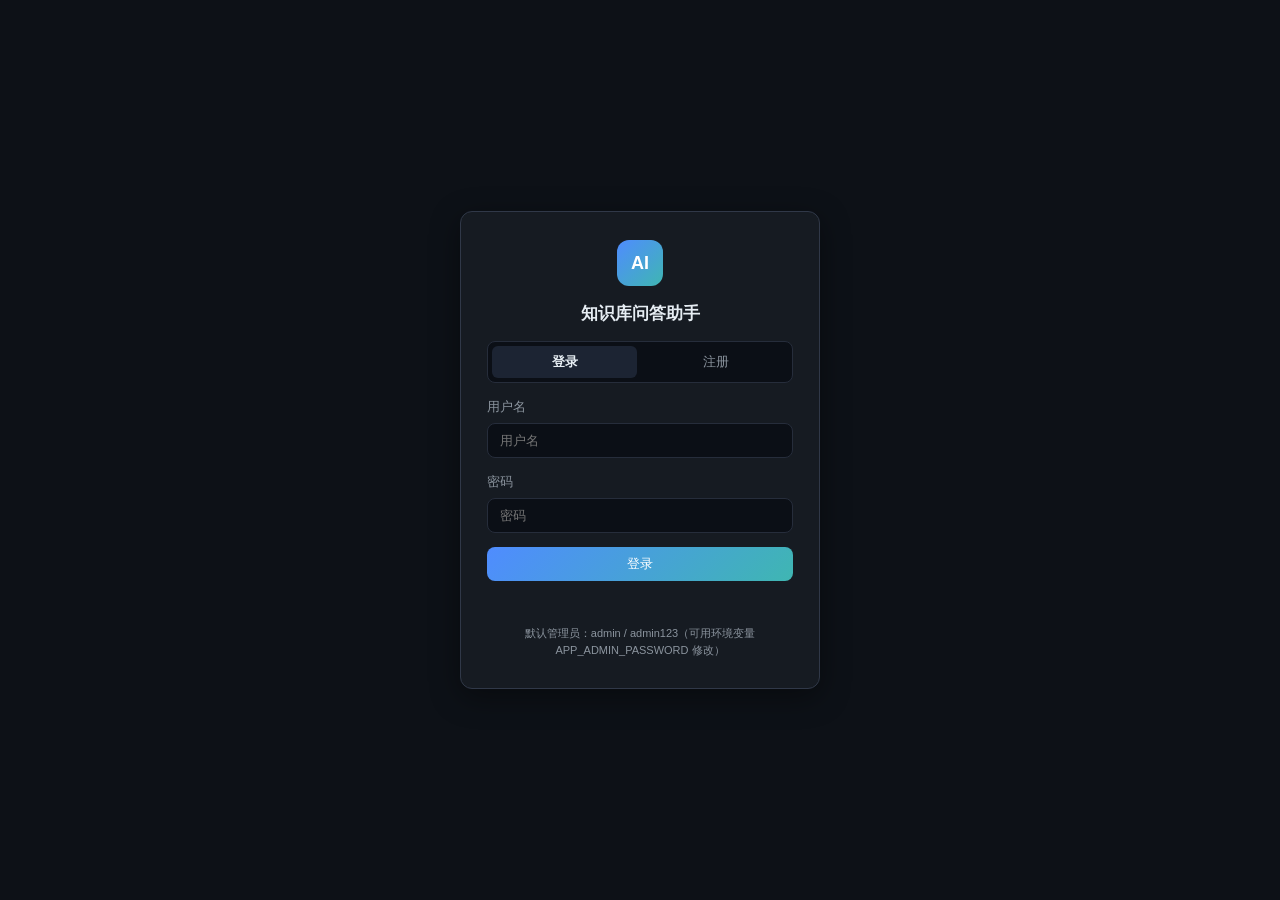
<file: static/index.html>
<!DOCTYPE html>
<html lang="zh-CN">
<head>
  <meta charset="UTF-8">
  <meta name="viewport" content="width=device-width, initial-scale=1.0">
  <title>知识库问答助手</title>
  <link rel="stylesheet" href="/static/style.css?v=agentic-v1">
</head>
<body>
  <div class="app">
    <!-- 左侧：知识库 + 历史对话 -->
    <aside class="sidebar">
      <div class="sidebar-header">
        <div class="brand">
          <span class="logo">AI</span>
          <div>
            <div class="brand-name">知识库问答助手</div>
          </div>
        </div>
      </div>

      <div class="sidebar-section">
        <div class="section-header">
          <span class="section-title">知识库</span>
          <div class="section-actions">
            <button class="icon-btn" id="btn-merge" title="融合知识库">⧉</button>
            <button class="icon-btn" id="btn-new" title="新建知识库">＋</button>
          </div>
        </div>
        <div class="kb-search">
          <input type="text" id="kb-search" placeholder="搜索知识库...">
        </div>
        <div class="kb-list" id="kb-list"></div>
      </div>

      <div class="sidebar-section">
        <div class="section-header">
          <span class="section-title">历史对话</span>
          <div class="section-actions">
            <button class="icon-btn" id="btn-new-conv" title="新建对话">＋</button>
          </div>
        </div>
        <div class="conv-list" id="conv-list"></div>
      </div>
    </aside>

    <!-- 右侧：对话区 -->
    <main class="main">
      <header class="chat-header">
        <div class="chat-header-left">
          <div class="active-kb-name" id="active-kb-name">请选择知识库并开始提问</div>
          <div class="active-kb-meta" id="active-kb-meta"></div>
        </div>
        <div class="chat-header-right">
          <label class="param">模型
            <select id="model-select">
              <option value="local">本地模型</option>
            </select>
          </label>
          <label class="param">片段
            <input type="number" id="top-k" value="4" min="1" max="10">
          </label>
          <label class="param">温度
            <input type="number" id="temperature" value="0.2" min="0" max="1" step="0.1">
          </label>
          <label class="param">来源
            <select id="source-mode"><option value="strict">严格知识库</option><option value="smart">智能补充</option></select>
          </label>
          <label class="param"><input type="checkbox" id="allow-web" disabled>允许联网</label>
          <button class="btn btn-ghost" id="btn-retrieval-settings">检索与联网</button>
          <button class="btn btn-ghost" id="btn-api-settings" title="管理我的 API 模型">⚙ 我的 API</button>
          <button class="btn btn-ghost" id="btn-admin" title="用户管理" style="display:none">用户管理</button>
          <button class="btn btn-ghost" id="btn-clear" title="清空当前对话">清空对话</button>
          <button class="btn btn-ghost" id="btn-logout" title="退出登录">退出</button>
        </div>
      </header>

      <div class="messages" id="messages">
        <div class="empty-state" id="empty-state">
          <div class="empty-icon"></div>
          <div class="empty-title">开始提问</div>
          <div class="empty-sub" id="empty-state-hint">在左侧选择或新建知识库，然后输入你的问题</div>
        </div>
      </div>

      <footer class="input-area">
        <div class="input-box">
          <textarea id="input" rows="1" placeholder="向知识库提问，Enter 发送，Shift+Enter 换行"></textarea>
          <button class="btn-send" id="btn-send" title="发送">➤</button>
        </div>
        <div class="input-hint">答案由模型生成，可能不准确，请结合知识库原文核对。</div>
      </footer>
    </main>
  </div>

  <!-- 新建/编辑知识库弹窗 -->
  <div class="modal-overlay" id="kb-modal" hidden>
    <div class="modal">
      <div class="modal-header">
        <h3 id="kb-modal-title">新建知识库</h3>
        <button class="modal-close" id="kb-modal-close">×</button>
      </div>
      <div class="modal-body">
        <label class="field">名称
          <input type="text" id="kb-name" placeholder="例如：学院介绍">
        </label>
        <label class="field">简介
          <input type="text" id="kb-desc" placeholder="一句话描述（可选）">
        </label>
        <label class="field">嵌入模型<select id="kb-embedding"><option value="">本地 BGE</option></select></label>
        <label class="field-hint" id="kb-external-hint" hidden><input type="checkbox" id="kb-external-consent">我同意将本知识库文本及后续检索问题发送到所选在线嵌入服务。</label>
        <button class="btn btn-ghost" id="kb-reindex" hidden>按所选配置重建索引</button>
        <div class="modal-text-label">
          <span>正文</span>
          <label class="upload-btn">选择文件（TXT / Markdown / DOCX / PDF）
            <input type="file" id="kb-file" accept=".txt,.md,.text,.docx,.pdf">
          </label>
        </div>
        <div class="file-info" id="kb-file-info" hidden></div>
        <p class="field-hint">每个文件不超过20 MB。PDF需有可提取的文字；扫描件请先做OCR。</p>
        <textarea id="kb-text" rows="8" placeholder="粘贴正文内容；或选择文件，文件内容不会显示在此处。"></textarea>
        <p class="field-hint" id="kb-edit-hint" hidden>编辑时如需替换内容，请选择文件或粘贴新正文（将整体替换）。留空表示不修改正文。</p>
      </div>
      <div class="modal-footer">
        <button class="btn btn-ghost" id="kb-cancel">取消</button>
        <button class="btn btn-primary" id="kb-save">保存</button>
      </div>
    </div>
  </div>

  <!-- 融合知识库弹窗 -->
  <div class="modal-overlay" id="merge-modal" hidden>
    <div class="modal">
      <div class="modal-header">
        <h3>融合知识库</h3>
        <button class="modal-close" id="merge-close">×</button>
      </div>
      <div class="modal-body">
        <p class="field-hint">勾选两个及以上知识库，将其正文合并为一个新的知识库。原库可选择保留或删除。</p>
        <div class="merge-list" id="merge-list"></div>
        <label class="field">新知识库名称
          <input type="text" id="merge-name" placeholder="例如：学院资料合集">
        </label>
        <label class="checkbox-field">
          <input type="checkbox" id="merge-delete"> 融合成功后删除原有知识库
        </label>
        <label class="field">融合后的嵌入模型<select id="merge-embedding"><option value="">本地 BGE</option></select></label>
        <label class="field-hint"><input type="checkbox" id="merge-external-consent">选择在线嵌入时，我同意将融合后的文本发送到该服务。</label>
      </div>
      <div class="modal-footer">
        <button class="btn btn-ghost" id="merge-cancel">取消</button>
        <button class="btn btn-primary" id="merge-ok">融合</button>
      </div>
    </div>
  </div>

  <!-- 删除确认弹窗 -->
  <div class="modal-overlay" id="confirm-modal" hidden>
    <div class="modal modal-sm">
      <div class="modal-header">
        <h3 id="confirm-title">删除</h3>
        <button class="modal-close" id="confirm-close">×</button>
      </div>
      <div class="modal-body">
        <p id="confirm-text">确定要删除吗？此操作不可撤销。</p>
      </div>
      <div class="modal-footer">
        <button class="btn btn-ghost" id="confirm-cancel">取消</button>
        <button class="btn btn-danger" id="confirm-ok">删除</button>
      </div>
    </div>
  </div>

  <!-- API 设置弹窗 -->
  <div class="modal-overlay" id="api-modal" hidden>
    <div class="modal" style="width: 640px;">
      <div class="modal-header">
        <h3>我的 API 模型</h3>
        <button class="modal-close" id="api-modal-close">×</button>
      </div>
      <div class="modal-body">
        <p class="api-hint">这些配置仅属于当前账号，其他用户（含管理员）不可见。API Key 加密存储在本机，界面只显示脱敏后的值。</p>
        <div class="api-list" id="api-list"></div>
      </div>
      <div class="modal-footer">
        <button class="btn btn-ghost" id="api-close">关闭</button>
        <button class="btn btn-primary" id="api-add">＋ 添加配置</button>
      </div>
    </div>
  </div>

  <div class="modal-overlay" id="retrieval-modal" hidden>
    <div class="modal" style="width:640px">
      <div class="modal-header"><h3>检索与联网配置</h3><button class="modal-close" id="retrieval-close">×</button></div>
      <div class="modal-body">
        <p class="field-hint">嵌入模型与回答模型独立。在线嵌入会发送文档正文和查询；更换模型或维度需要新建配置并重建索引。以下配置仅属于当前账号。</p>
        <div id="embedding-list"></div>
        <label class="field">嵌入配置名称<input id="embedding-name" placeholder="例如：在线文本向量"></label>
        <label class="field">Base URL<input id="embedding-url" placeholder="https://服务地址/compatible-mode/v1"></label>
        <label class="field">嵌入模型名<input id="embedding-model" placeholder="例如：text-embedding-v4"></label>
        <label class="field">向量维度（留空使用服务默认值）<input type="number" id="embedding-dimensions" min="1" max="8192"></label>
        <label class="field">每批文本数<input type="number" id="embedding-batch" value="10" min="1" max="128"></label>
        <label class="field">嵌入 API Key<input type="password" id="embedding-key" autocomplete="off"></label>
        <button class="btn btn-primary" id="embedding-save">添加嵌入配置</button>
        <hr>
        <label class="field">Tavily 搜索 API Key<input type="password" id="search-key" autocomplete="off"></label>
        <p class="field-hint" id="search-config-status"></p>
        <p class="field-hint">开启“允许联网”后，会将问题及必要的公开指代信息发送至搜索服务，不附带知识库正文。网页只用于本次回答，不自动写入知识库。搜索和在线嵌入会产生服务费用。</p>
        <button class="btn btn-primary" id="search-save">保存搜索配置</button>
        <button class="btn btn-ghost" id="search-delete">清除搜索配置</button>
      </div>
    </div>
  </div>

  <!-- API 添加/编辑表单弹窗 -->
  <div class="modal-overlay" id="api-form-modal" hidden>
    <div class="modal">
      <div class="modal-header">
        <h3 id="api-form-title">添加 API 配置</h3>
        <button class="modal-close" id="api-form-close">×</button>
      </div>
      <div class="modal-body">
        <label class="field">名称
          <input type="text" id="api-name" placeholder="例如：阿里云百炼 DashScope">
        </label>
        <label class="field">Base URL
          <input type="text" id="api-base-url" placeholder="https://dashscope.aliyuncs.com/compatible-mode/v1">
        </label>
        <label class="field">模型名
          <input type="text" id="api-model" placeholder="例如：qwen-max">
        </label>
        <label class="field">API Key
          <input type="password" id="api-key" placeholder="sk-..." autocomplete="off">
        </label>
        <p class="api-hint" id="api-key-hint" style="display:none">编辑时留空或保持脱敏值（含 ****）则不改动原 Key。</p>
      </div>
      <div class="modal-footer">
        <button class="btn btn-ghost" id="api-form-cancel">取消</button>
        <button class="btn btn-primary" id="api-form-save">保存</button>
      </div>
    </div>
  </div>

  <!-- 管理员：用户管理弹窗 -->
  <div class="modal-overlay" id="admin-modal" hidden>
    <div class="modal" style="width: 660px;">
      <div class="modal-header">
        <h3>用户管理</h3>
        <button class="modal-close" id="admin-modal-close">×</button>
      </div>
      <div class="modal-body">
        <div class="admin-stats" id="admin-stats"></div>
        <div class="admin-create">
          <input type="text" id="admin-new-username" placeholder="用户名">
          <input type="password" id="admin-new-password" placeholder="密码（至少 6 位）">
          <select id="admin-new-role">
            <option value="user">普通用户</option>
            <option value="admin">管理员</option>
          </select>
          <button class="btn btn-primary" id="admin-add-user">添加</button>
        </div>
        <div class="admin-user-list" id="admin-user-list"></div>
      </div>
      <div class="modal-footer">
        <button class="btn btn-ghost" id="admin-close">关闭</button>
      </div>
    </div>
  </div>

  <!-- 输入弹窗（重命名对话 / 重置密码） -->
  <div class="modal-overlay" id="prompt-modal" hidden>
    <div class="modal modal-sm">
      <div class="modal-header">
        <h3 id="prompt-title">输入</h3>
        <button class="modal-close" id="prompt-close">×</button>
      </div>
      <div class="modal-body">
        <input type="text" id="prompt-input" placeholder="">
        <p class="field-hint" id="prompt-hint" hidden></p>
      </div>
      <div class="modal-footer">
        <button class="btn btn-ghost" id="prompt-cancel">取消</button>
        <button class="btn btn-primary" id="prompt-ok">确定</button>
      </div>
    </div>
  </div>

  <!-- 登录 / 注册遮罩 -->
  <div class="auth-overlay" id="auth-overlay">
    <div class="auth-card">
      <div class="auth-logo">AI</div>
      <h2 class="auth-title">知识库问答助手</h2>
      <div class="auth-tabs">
        <button class="auth-tab active" data-mode="login">登录</button>
        <button class="auth-tab" data-mode="register">注册</button>
      </div>
      <label class="field">用户名
        <input type="text" id="auth-user" placeholder="用户名" autocomplete="username">
      </label>
      <label class="field">密码
        <input type="password" id="auth-pass" placeholder="密码" autocomplete="current-password">
      </label>
      <label class="field" id="auth-confirm-wrap" hidden>确认密码
        <input type="password" id="auth-confirm" placeholder="再次输入密码" autocomplete="new-password">
      </label>
      <button class="btn btn-primary btn-block" id="auth-submit">登录</button>
      <div class="auth-err" id="auth-err"></div>
      <div class="auth-hint" id="auth-hint">默认管理员：admin / admin123（可用环境变量 APP_ADMIN_PASSWORD 修改）</div>
    </div>
  </div>

  <div class="toast" id="toast"></div>
  <script src="/static/app.js?v=agentic-intent-v3"></script>
</body>
</html>
</file>
<file: static/style.css>
:root {
  --bg: #0d1117;
  --bg-panel: #161b22;
  --bg-hover: #1c2433;
  --bg-input: #0b0f16;
  --border: #262d3b;
  --border-strong: #303848;
  --text: #e6edf3;
  --text-dim: #8b949e;
  --accent: #4f8cff;
  --accent-2: #3fb6b2;
  --danger: #f85149;
  --success: #3fb950;
  --warning: #d29922;
  --radius: 12px;
  --radius-sm: 8px;
  --shadow: 0 8px 30px rgba(0, 0, 0, 0.4);
  --font: -apple-system, BlinkMacSystemFont, "Segoe UI", "Microsoft YaHei", "PingFang SC", sans-serif;
  --mono: "SF Mono", "Cascadia Code", Consolas, "Courier New", monospace;
}

* { box-sizing: border-box; margin: 0; padding: 0; }

html, body {
  height: 100%;
  background: var(--bg);
  color: var(--text);
  font-family: var(--font);
  font-size: 14px;
  line-height: 1.6;
}

.app {
  display: flex;
  height: 100vh;
  overflow: hidden;
}

/* ---------------- 侧栏 ---------------- */
.sidebar {
  width: 300px;
  min-width: 300px;
  background: var(--bg-panel);
  border-right: 1px solid var(--border);
  display: flex;
  flex-direction: column;
  padding: 16px;
  gap: 14px;
}

.sidebar-header { display: flex; align-items: center; }

.brand { display: flex; align-items: center; gap: 10px; }

.logo {
  width: 38px; height: 38px;
  border-radius: 10px;
  display: flex; align-items: center; justify-content: center;
  font-weight: 700; font-size: 15px; color: #fff;
  background: linear-gradient(135deg, var(--accent), var(--accent-2));
}

.brand-name { font-size: 15px; font-weight: 600; }
.brand-sub { font-size: 12px; color: var(--text-dim); }

.kb-search input {
  width: 100%;
  padding: 8px 12px;
  background: var(--bg-input);
  border: 1px solid var(--border);
  border-radius: var(--radius-sm);
  color: var(--text);
  font-size: 13px;
  outline: none;
}
.kb-search input:focus { border-color: var(--accent); }

.kb-list {
  flex: 1;
  min-height: 0;
  overflow-y: auto;
  display: flex;
  flex-direction: column;
  gap: 8px;
  padding-right: 2px;
}
.kb-list::-webkit-scrollbar { width: 6px; }
.kb-list::-webkit-scrollbar-thumb { background: var(--border-strong); border-radius: 3px; }

.kb-card {
  background: var(--bg);
  border: 1px solid var(--border);
  border-radius: var(--radius-sm);
  padding: 10px 12px;
  cursor: pointer;
  transition: border-color .15s, background .15s, transform .1s;
  position: relative;
}
.kb-card:hover { border-color: var(--border-strong); background: var(--bg-hover); }
.kb-card.active { border-color: var(--accent); box-shadow: 0 0 0 1px var(--accent); }

.kb-card-name {
  font-weight: 600; font-size: 14px;
  display: flex; align-items: center; justify-content: space-between;
  gap: 8px;
}
.kb-card-desc {
  font-size: 12px; color: var(--text-dim);
  white-space: nowrap; overflow: hidden; text-overflow: ellipsis;
  margin-top: 2px;
}
.kb-card-meta {
  font-size: 11px; color: var(--text-dim); margin-top: 6px;
  display: flex; align-items: center; gap: 8px;
}
.chip {
  background: var(--bg-panel);
  border: 1px solid var(--border);
  border-radius: 20px;
  padding: 1px 8px;
  font-size: 11px;
  color: var(--text-dim);
}

.kb-actions {
  display: flex; gap: 4px;
  opacity: 0; transition: opacity .15s;
}
.kb-card:hover .kb-actions { opacity: 1; }

.icon-btn {
  width: 24px; height: 24px;
  border: none; background: transparent;
  color: var(--text-dim);
  border-radius: 6px; cursor: pointer;
  display: flex; align-items: center; justify-content: center;
  font-size: 13px;
}
.icon-btn:hover { background: var(--border); color: var(--text); }
.icon-btn.danger:hover { color: var(--danger); background: rgba(248, 81, 73, .12); }

.sidebar-footer {
  font-size: 11px; color: var(--text-dim);
  border-top: 1px solid var(--border);
  padding-top: 10px;
  line-height: 1.7;
}

/* ---------------- 主区 ---------------- */
.main { flex: 1; display: flex; flex-direction: column; min-width: 0; }

.chat-header {
  display: flex; align-items: center; justify-content: space-between;
  padding: 12px 20px;
  border-bottom: 1px solid var(--border);
  background: var(--bg-panel);
  gap: 16px;
}
.active-kb-name { font-size: 15px; font-weight: 600; }
.active-kb-meta { font-size: 12px; color: var(--text-dim); }
.chat-header-right { display: flex; align-items: center; gap: 12px; flex-wrap: wrap; justify-content: flex-end; }
.param { display: flex; align-items: center; gap: 6px; font-size: 12px; color: var(--text-dim); }
.param input {
  width: 52px; padding: 4px 6px;
  background: var(--bg-input);
  border: 1px solid var(--border);
  border-radius: 6px; color: var(--text);
  font-size: 12px; outline: none;
}
.param input:focus { border-color: var(--accent); }
.param select {
  padding: 4px 6px;
  background: var(--bg-input);
  border: 1px solid var(--border);
  border-radius: 6px; color: var(--text);
  font-size: 12px; outline: none;
  max-width: 210px;
}
.param select:focus { border-color: var(--accent); }

/* ---------------- 消息区 ---------------- */
.messages {
  flex: 1;
  overflow-y: auto;
  padding: 24px 20px;
  display: flex; flex-direction: column; gap: 18px;
  scroll-behavior: smooth;
}
.messages::-webkit-scrollbar { width: 8px; }
.messages::-webkit-scrollbar-thumb { background: var(--border-strong); border-radius: 4px; }

.empty-state {
  margin: auto; text-align: center; color: var(--text-dim);
  display: flex; flex-direction: column; align-items: center; gap: 8px;
}
.empty-icon { font-size: 44px; opacity: .5; }
.empty-title { font-size: 16px; color: var(--text); }
.empty-sub { font-size: 13px; }

.msg { display: flex; gap: 12px; max-width: 86%; }
.msg.user { align-self: flex-end; flex-direction: row-reverse; }
.msg.assistant { align-self: flex-start; }

.avatar {
  width: 34px; height: 34px; flex-shrink: 0;
  border-radius: 9px;
  display: flex; align-items: center; justify-content: center;
  font-size: 14px; font-weight: 700; color: #fff;
}
.msg.user .avatar { background: linear-gradient(135deg, #6e40c9, #9a4dd0); }
.msg.assistant .avatar { background: linear-gradient(135deg, var(--accent), var(--accent-2)); }

.msg-bubble {
  padding: 12px 14px;
  border-radius: var(--radius);
  background: var(--bg-panel);
  border: 1px solid var(--border);
  word-break: break-word;
  min-width: 0;
}
.msg.user .msg-bubble { background: #1d3a5f; border-color: #26486f; }

.msg-content p { margin: 0 0 8px; }
.msg-content p:last-child { margin-bottom: 0; }
.msg-content h1, .msg-content h2, .msg-content h3, .msg-content h4 {
  margin: 12px 0 6px; font-size: 1.1em; font-weight: 600;
}
.msg-content ul, .msg-content ol { margin: 4px 0 8px; padding-left: 20px; }
.msg-content li { margin: 2px 0; }
.msg-content code {
  font-family: var(--mono); font-size: 12.5px;
  background: rgba(110, 118, 129, .2);
  padding: 1px 5px; border-radius: 4px;
}
.msg-content pre {
  background: var(--bg-input);
  border: 1px solid var(--border);
  border-radius: var(--radius-sm);
  padding: 10px 12px; overflow-x: auto; margin: 8px 0;
}
.msg-content pre code { background: transparent; padding: 0; }
.msg-content a { color: var(--accent); text-decoration: none; }
.msg-content a:hover { text-decoration: underline; }
.msg-content strong { font-weight: 600; }

.caret {
  display: inline-block; width: 8px; height: 1.1em;
  background: var(--accent);
  margin-left: 2px; vertical-align: -2px;
  animation: blink 1s step-end infinite;
}
@keyframes blink { 50% { opacity: 0; } }

.msg-sources { margin-top: 10px; border-top: 1px dashed var(--border); padding-top: 8px; }
.sources-toggle {
  background: none; border: none; color: var(--text-dim);
  font-size: 12px; cursor: pointer; padding: 0;
}
.sources-toggle:hover { color: var(--text); }
.sources-body { display: none; margin-top: 8px; flex-direction: column; gap: 6px; }
.sources-body.open { display: flex; }
.source-item {
  background: var(--bg-input);
  border: 1px solid var(--border);
  border-radius: var(--radius-sm);
  padding: 8px 10px; font-size: 12.5px;
}
.source-item .src-score { color: var(--accent); font-size: 11px; margin-bottom: 3px; }
.source-item .src-text { color: var(--text-dim); }

/* ---------------- 输入区 ---------------- */
.input-area { padding: 14px 20px 12px; border-top: 1px solid var(--border); background: var(--bg-panel); }
.input-box {
  display: flex; align-items: flex-end; gap: 10px;
  background: var(--bg-input);
  border: 1px solid var(--border);
  border-radius: var(--radius);
  padding: 10px 12px;
  transition: border-color .15s;
}
.input-box:focus-within { border-color: var(--accent); }
.input-box textarea {
  flex: 1; resize: none; border: none; outline: none;
  background: transparent; color: var(--text);
  font-family: var(--font); font-size: 14px;
  max-height: 160px; line-height: 1.6;
}
.btn-send {
  width: 34px; height: 34px; flex-shrink: 0;
  border: none; border-radius: 9px; cursor: pointer;
  background: linear-gradient(135deg, var(--accent), var(--accent-2));
  color: #fff; font-size: 15px;
  display: flex; align-items: center; justify-content: center;
  transition: transform .1s, opacity .15s;
}
.btn-send:hover { transform: translateY(-1px); }
.btn-send:disabled { opacity: .4; cursor: not-allowed; }
.input-hint { font-size: 11px; color: var(--text-dim); margin-top: 6px; text-align: center; }

/* ---------------- 按钮 ---------------- */
.btn {
  border: none; border-radius: var(--radius-sm);
  padding: 8px 14px; cursor: pointer;
  font-size: 13px; font-weight: 500;
  font-family: var(--font);
  transition: opacity .15s, background .15s, transform .1s;
}
.btn:disabled { opacity: .5; cursor: not-allowed; }
.btn-block { width: 100%; }
.btn-primary {
  background: linear-gradient(135deg, var(--accent), var(--accent-2));
  color: #fff;
}
.btn-primary:hover { opacity: .9; }
.btn-ghost {
  background: transparent; color: var(--text-dim);
  border: 1px solid var(--border);
}
.btn-ghost:hover { color: var(--text); border-color: var(--border-strong); }
.btn-danger { background: var(--danger); color: #fff; }
.btn-danger:hover { opacity: .9; }

/* ---------------- 弹窗 ---------------- */
.modal-overlay {
  position: fixed; inset: 0;
  background: rgba(0, 0, 0, .6);
  display: flex; align-items: center; justify-content: center;
  z-index: 100;
  backdrop-filter: blur(2px);
}
/* 强制让 HTML hidden 属性生效，否则 display:flex 会覆盖默认 display:none */
[hidden] { display: none !important; }
.modal {
  background: var(--bg-panel);
  border: 1px solid var(--border-strong);
  border-radius: var(--radius);
  width: 560px; max-width: 92vw; max-height: 90vh;
  box-shadow: var(--shadow);
  display: flex; flex-direction: column;
  animation: pop .18s ease;
}
.modal-sm { width: 400px; }
@keyframes pop { from { transform: scale(.96); opacity: 0; } to { transform: scale(1); opacity: 1; } }

.modal-header {
  display: flex; align-items: center; justify-content: space-between;
  padding: 16px 20px; border-bottom: 1px solid var(--border);
}
.modal-header h3 { font-size: 16px; font-weight: 600; }
.modal-close {
  background: none; border: none; color: var(--text-dim);
  font-size: 22px; cursor: pointer; line-height: 1; width: 28px; height: 28px;
}
.modal-close:hover { color: var(--text); }

.modal-body { padding: 16px 20px; display: flex; flex-direction: column; gap: 12px; min-height: 0; overflow-y: auto; }
.modal-header, .modal-footer { flex-shrink: 0; }
.field { display: flex; flex-direction: column; gap: 5px; font-size: 13px; color: var(--text-dim); }
.field input, .modal-body textarea {
  background: var(--bg-input);
  border: 1px solid var(--border);
  border-radius: var(--radius-sm);
  color: var(--text);
  padding: 9px 12px; font-size: 13px; outline: none;
  font-family: var(--font);
}
.field input:focus, .modal-body textarea:focus { border-color: var(--accent); }
.modal-body textarea { resize: vertical; min-height: 160px; line-height: 1.6; }

.modal-text-label {
  display: flex; align-items: center; justify-content: space-between;
  font-size: 13px; color: var(--text-dim);
}
.upload-btn {
  display: inline-flex; align-items: center; gap: 5px;
  color: var(--accent); cursor: pointer; font-size: 12.5px;
}
.upload-btn input { display: none; }
.upload-btn:hover { text-decoration: underline; }

.modal-footer {
  display: flex; justify-content: flex-end; gap: 10px;
  padding: 14px 20px; border-top: 1px solid var(--border);
}

/* ---------------- API 设置 ---------------- */
.api-hint { font-size: 12px; color: var(--text-dim); line-height: 1.6; }
.api-list { display: flex; flex-direction: column; gap: 8px; max-height: 50vh; overflow-y: auto; }
.api-row {
  display: flex; align-items: center; justify-content: space-between; gap: 10px;
  background: var(--bg-input);
  border: 1px solid var(--border);
  border-radius: var(--radius-sm);
  padding: 10px 12px;
}
.api-row-main { min-width: 0; flex: 1; }
.api-row-name { font-size: 14px; font-weight: 600; color: var(--text); }
.api-row-model { font-size: 12px; color: var(--accent); margin-top: 1px; }
.api-row-url { font-size: 11px; color: var(--text-dim); word-break: break-all; margin-top: 2px; }
.api-row-key { font-size: 11px; color: var(--text-dim); font-family: var(--mono); margin-top: 2px; }
.api-row-actions { display: flex; gap: 4px; flex-shrink: 0; }

/* ---------------- Toast ---------------- */
.toast {
  position: fixed; bottom: 28px; left: 50%;
  transform: translateX(-50%) translateY(20px);
  background: var(--bg-panel);
  border: 1px solid var(--border-strong);
  border-radius: var(--radius-sm);
  padding: 10px 18px;
  font-size: 13px;
  box-shadow: var(--shadow);
  opacity: 0; pointer-events: none;
  transition: opacity .25s, transform .25s;
  z-index: 200;
  max-width: 80vw;
}
.toast.show { opacity: 1; transform: translateX(-50%) translateY(0); }
.toast.success { border-color: var(--success); }
.toast.error { border-color: var(--danger); }

.loading-skeleton {
  color: var(--text-dim); font-size: 12px;
  padding: 12px; text-align: center;
}

/* ---------------- 登录遮罩 ---------------- */
.auth-overlay {
  position: fixed; inset: 0;
  background: var(--bg);
  display: flex; align-items: center; justify-content: center;
  z-index: 300;
}
.auth-card {
  width: 360px; max-width: 90vw;
  background: var(--bg-panel);
  border: 1px solid var(--border-strong);
  border-radius: var(--radius);
  padding: 28px 26px;
  display: flex; flex-direction: column; gap: 14px;
  box-shadow: var(--shadow);
  animation: pop .18s ease;
}
.auth-logo {
  width: 46px; height: 46px; align-self: center;
  border-radius: 12px;
  display: flex; align-items: center; justify-content: center;
  font-weight: 700; font-size: 18px; color: #fff;
  background: linear-gradient(135deg, var(--accent), var(--accent-2));
}
.auth-title { text-align: center; font-size: 17px; font-weight: 600; margin: 0; }
.auth-sub { text-align: center; font-size: 13px; color: var(--text-dim); margin: -8px 0 2px; }
.auth-err { min-height: 16px; font-size: 12.5px; color: var(--danger); text-align: center; }
.auth-hint { font-size: 11px; color: var(--text-dim); text-align: center; line-height: 1.6; }

/* ---------------- 侧栏分区 ---------------- */
.sidebar-section {
  display: flex; flex-direction: column; gap: 8px;
  min-height: 0; flex: 1;
}
.section-header {
  display: flex; align-items: center; justify-content: space-between;
  font-size: 12px; color: var(--text-dim);
}
.section-title { font-weight: 600; letter-spacing: .3px; }
.section-actions { display: flex; gap: 2px; }

/* ---------------- 历史对话 ---------------- */
.conv-list {
  flex: 1; min-height: 0; overflow-y: auto;
  display: flex; flex-direction: column; gap: 6px;
  padding-right: 2px;
}
.conv-list::-webkit-scrollbar { width: 6px; }
.conv-list::-webkit-scrollbar-thumb { background: var(--border-strong); border-radius: 3px; }
.conv-item {
  display: flex; align-items: center; justify-content: space-between; gap: 8px;
  padding: 8px 10px; border-radius: var(--radius-sm);
  border: 1px solid transparent; cursor: pointer;
  transition: background .15s, border-color .15s;
}
.conv-item:hover { background: var(--bg-hover); }
.conv-item.active { background: var(--bg-hover); border-color: var(--accent); }
.conv-main { min-width: 0; }
.conv-title {
  font-size: 13px; color: var(--text);
  white-space: nowrap; overflow: hidden; text-overflow: ellipsis;
}
.conv-meta { font-size: 11px; color: var(--text-dim); margin-top: 2px; }
.conv-actions { display: flex; gap: 2px; opacity: 0; transition: opacity .15s; }
.conv-item:hover .conv-actions { opacity: 1; }

/* ---------------- 登录/注册切换 ---------------- */
.auth-tabs {
  display: flex; gap: 6px; background: var(--bg-input);
  border: 1px solid var(--border); border-radius: var(--radius-sm);
  padding: 4px;
}
.auth-tab {
  flex: 1; border: none; background: transparent; color: var(--text-dim);
  padding: 7px 0; border-radius: 6px; cursor: pointer;
  font-size: 13px; font-family: var(--font);
  transition: background .15s, color .15s;
}
.auth-tab.active { background: var(--bg-hover); color: var(--text); font-weight: 600; }

/* ---------------- 融合知识库 ---------------- */
.merge-list {
  display: flex; flex-direction: column; gap: 6px;
  max-height: 42vh; overflow-y: auto;
  border: 1px solid var(--border); border-radius: var(--radius-sm);
  padding: 8px; background: var(--bg-input);
}
.merge-item {
  display: flex; align-items: center; gap: 10px;
  padding: 7px 8px; border-radius: 6px; cursor: pointer;
  font-size: 13px;
}
.merge-item:hover { background: var(--bg-hover); }
.merge-item input { accent-color: var(--accent); }
.merge-name { flex: 1; min-width: 0; overflow: hidden; text-overflow: ellipsis; white-space: nowrap; }
.merge-chips { font-size: 11px; color: var(--text-dim); }
.checkbox-field {
  display: flex; align-items: center; gap: 8px;
  font-size: 13px; color: var(--text-dim); cursor: pointer;
}
.checkbox-field input { accent-color: var(--accent); }
.field-hint { font-size: 12px; color: var(--text-dim); line-height: 1.6; }
.field select { padding: 9px; background: var(--bg); color: var(--text); border: 1px solid var(--border); border-radius: 6px; }
.param input[type="checkbox"] { width: auto; }
.answer-origin { margin-top: 10px; font-size: 12px; color: var(--text-dim); }
.source-item a { overflow-wrap: anywhere; }
.file-info {
  font-size: 12px; color: var(--accent-2);
  background: var(--bg-input); border: 1px solid var(--border);
  border-radius: var(--radius-sm); padding: 8px 10px;
  word-break: break-all;
}

/* ---------------- 管理员面板 ---------------- */
.admin-stats { display: flex; flex-wrap: wrap; gap: 6px; }
.admin-create { display: flex; gap: 8px; align-items: center; }
.admin-create input, .admin-create select {
  background: var(--bg-input); border: 1px solid var(--border);
  border-radius: var(--radius-sm); color: var(--text);
  padding: 8px 10px; font-size: 13px; outline: none;
  font-family: var(--font);
}
.admin-create input { flex: 1; min-width: 0; }
.admin-create input:focus, .admin-create select:focus { border-color: var(--accent); }
.admin-user-list {
  display: flex; flex-direction: column; gap: 6px;
  max-height: 40vh; overflow-y: auto;
}
.admin-user-row {
  display: flex; align-items: center; justify-content: space-between; gap: 10px;
  padding: 8px 10px; border: 1px solid var(--border);
  border-radius: var(--radius-sm); background: var(--bg-input);
}
.admin-user-main { display: flex; align-items: center; gap: 8px; min-width: 0; }
.admin-user-name { font-size: 14px; font-weight: 600; }
.admin-user-actions { display: flex; gap: 6px; }
.btn-xs { padding: 4px 9px; font-size: 12px; }
.btn-danger:disabled { opacity: .4; cursor: not-allowed; }

/* ---------------- 输入弹窗 ---------------- */
#prompt-input {
  width: 100%;
  background: var(--bg-input);
  border: 1px solid var(--border);
  border-radius: var(--radius-sm);
  color: var(--text);
  padding: 9px 12px; font-size: 13px; outline: none;
  font-family: var(--font);
}
#prompt-input:focus { border-color: var(--accent); }
</file>
